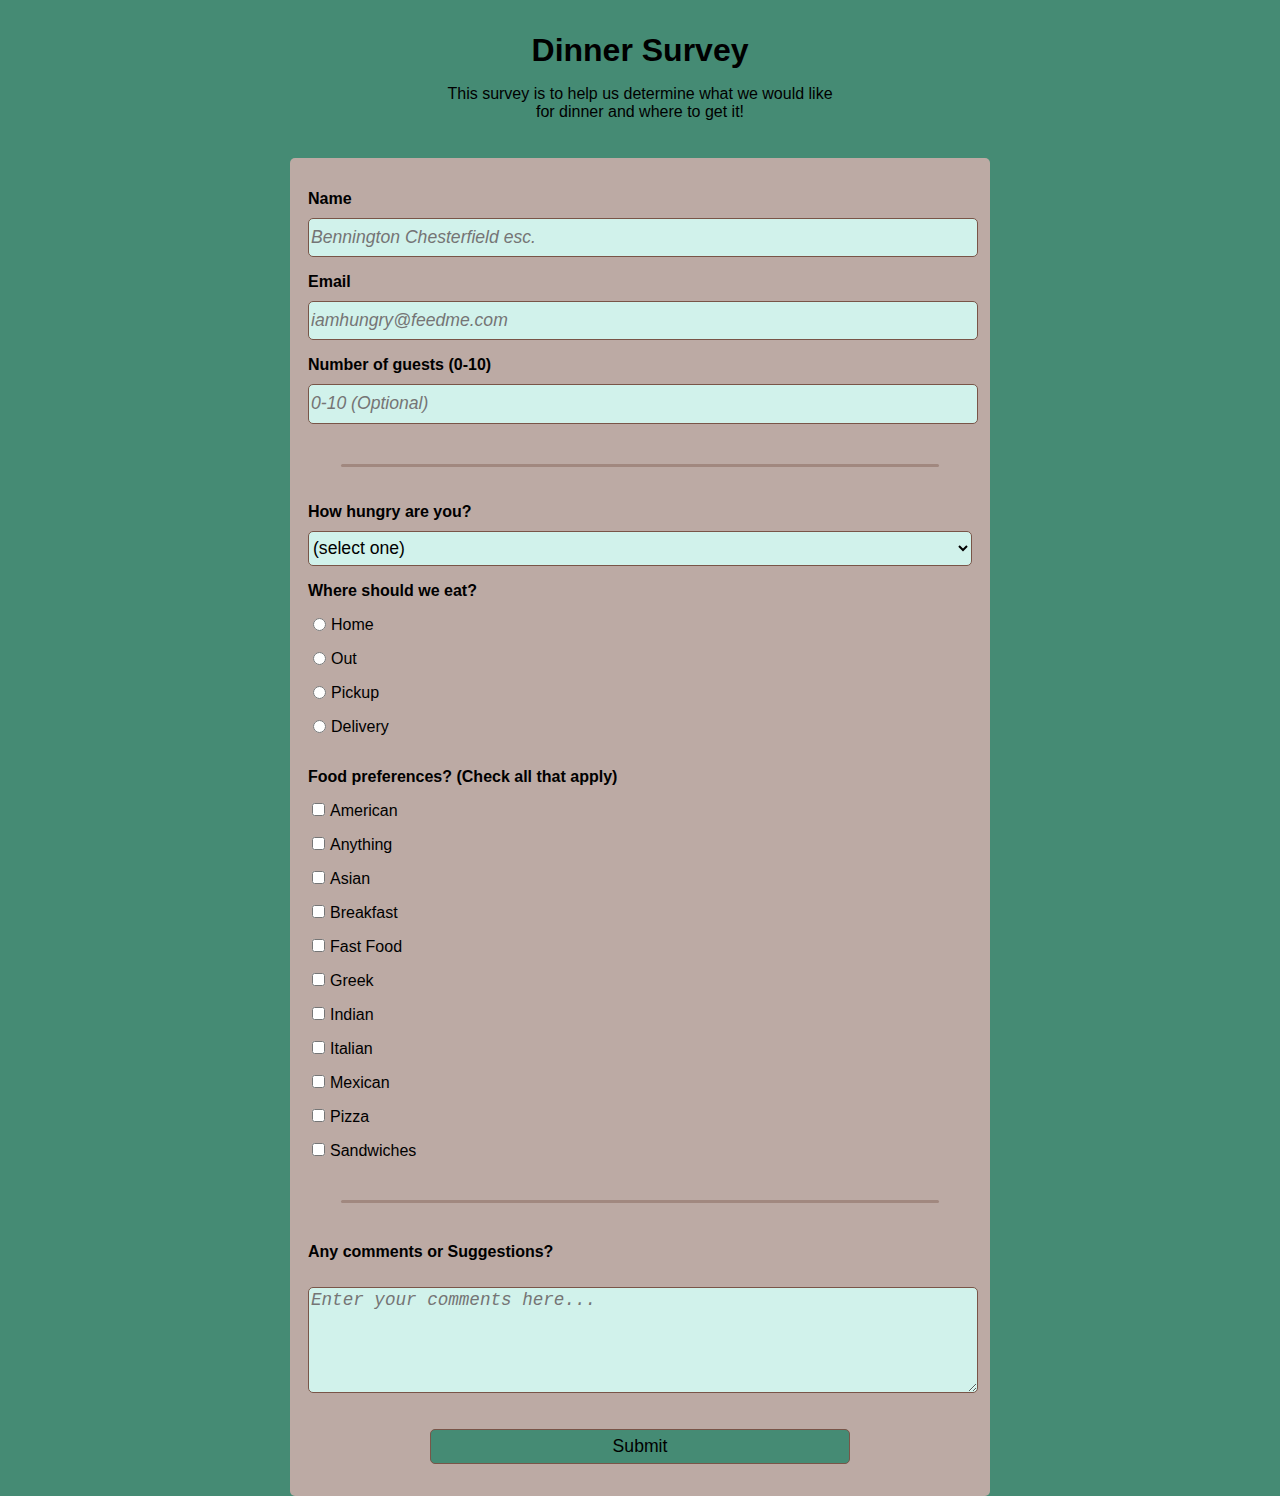
<file: Projects/Dinner Survey Form/Dinner Survey Form.html>
<!DOCTYPE html>
<html lang=en>
  <head>
    <meta charset="UTF-8">
    <meta name="viewport" content="width=device-width, initial-scale=1.0">
    <title>Dinner Survey Form</title>
    <link rel="stylesheet" href="styles.css">
  </head>
  <body>
<!--Working on the title and concept, this can be a placeholder for now...-->

<!--Title and intro-->
    <h1 id="title">Dinner Survey</h1>
    <p id="description">This survey is to help us determine what we would like for dinner and where to get it!</p>

<!--Form information-->
    <form id="survey-form">
      
<!--Basic info-->
      <fieldset>
        <label for="name" id="name-label">Name
          <input id="name" name="name" type="text" class="about" required placeholder="Bennington Chesterfield esc.">
        </label> 
        <label for="email" id="email-label">Email
          <input id="email" name="email" type="email" class="about" required placeholder="iamhungry@feedme.com">
        <label for="number" id="number-label">Number of guests (0-10)
          <input id="number" type="number" min="0" max="10" pattern="[0-10]" class="about" placeholder="0-10 (Optional)">
          <hr class="bottom-line">
        </label>
      </fieldset>

<!--Dropdown-->
      <fieldset id="dropdown-list">
        <label for="dropdown" id="dropdown-menu">How hungry are you?
          <select required id="dropdown">
            <option value="0">(select one)</option>
            <option value="1">I'm stuffed</option>
            <option value="2">My dessert stomach isn't full...</option>
            <option value="3">I could eat</option>
            <option value="4">I'm hungry</option>
            <option value="5">I'm literally going to die</option>
          </select>
        </label>
      </fieldset>
      <fieldset id="radio-checkboxes">
<!--Radio-->
        <label>Where should we eat?
        </label>
        <label for="home" class="radio-label">Home
          <input id="home" name="where" type="radio" class="inline" value="home">
        </label>
        <label for="out" class="radio-label">Out
          <input id="out" name="where" type="radio" class="inline" value="out">
        </label>
        <label for="pickup" class="radio-label">Pickup
          <input id="pickup" name="where" type="radio" class="inline" value="pickup">
        </label>
        <label for="delivery" class="radio-label">Delivery
          <input id="delivery" name="where" type="radio" class="inline" value="delivery">
        </label>
        
<!--Checkboxes-->
        <label id="checkbox-title">Food preferences? (Check all that apply)
        </label>
        <label for="american" class="checkbox-label">American
          <input value="american" id="american" type="checkbox" class="inline">
        </label>
        <label for="anything" class="checkbox-label">Anything
          <input value="anything" id="anything" type="checkbox" class="inline">
        </label>
        <label for="asian" class="checkbox-label">Asian
          <input value="asian" id="asian" type="checkbox" class="inline">
        </label>
        <label for="breakfast" class="checkbox-label">Breakfast
          <input value="breakfast" id="breakfast" type="checkbox" class="inline">
        </label>
        <label for="fast-food" class="checkbox-label">Fast Food
          <input value="fast-food" id="fast-food" type="checkbox" class="inline">
        </label>
        <label for="greek" class="checkbox-label">Greek
          <input value="greek" id="greek" type="checkbox" class="inline">
        </label>
        <label for="indian" class="checkbox-label">Indian
          <input value="indian" id="indian" type="checkbox" class="inline">
        </label>
        <label for="italian" class="checkbox-label">Italian
          <input value="italian" id="italian" type="checkbox" class="inline">
        </label>
        <label for="mexican" class="checkbox-label">Mexican
          <input value="mexican" id="mexican" type="checkbox" class="inline">
        </label>
        <label for="pizza" class="checkbox-label">Pizza
          <input value="pizza" id="pizza" type="checkbox" class="inline">
        </label>
        <label for="sandwiches" class="checkbox-label">Sandwiches
          <input value="sandwiches" id="sandwiches" type="checkbox" class="inline">  
        </label>
        <hr class="middle-line">
      </fieldset>

<!--Text Box-->
      <fieldset id="text-box">
        <label>Any comments or Suggestions?
        </label>
          <textarea class="comment" rows="5" placeholder="Enter your comments here..."></textarea>
      </fieldset>
      <input id="submit" type="submit" value="Submit">
    </form>
  </body>
</html>
</file>
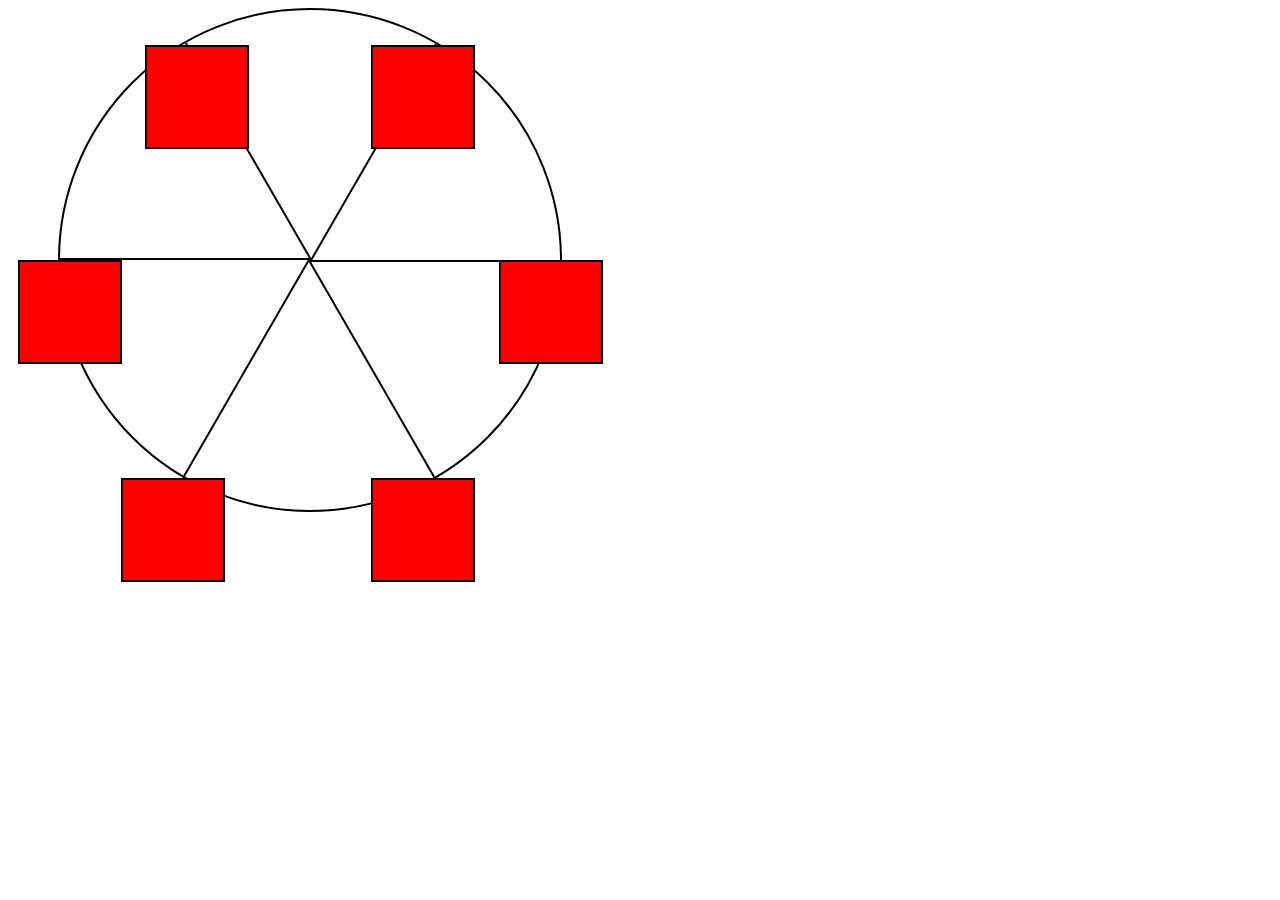
<file: Projects/Ferris Wheel/Ferris Wheel.html>
<!DOCTYPE html>
<html lang="en">
  <head>
    <meta charset="UTF-8">
    <title>Ferris Wheel</title>
    <link rel="stylesheet" href="./styles.css">
  </head>
  <body>
    <div class="wheel">
      <span class="line"></span>
      <span class="line"></span>
      <span class="line"></span>
      <span class="line"></span>
      <span class="line"></span>
      <span class="line"></span>

      <div class="cabin"></div>
      <div class="cabin"></div>
      <div class="cabin"></div>
      <div class="cabin"></div>
      <div class="cabin"></div>
      <div class="cabin"></div>
    </div>
  </body>
</html>
</file>
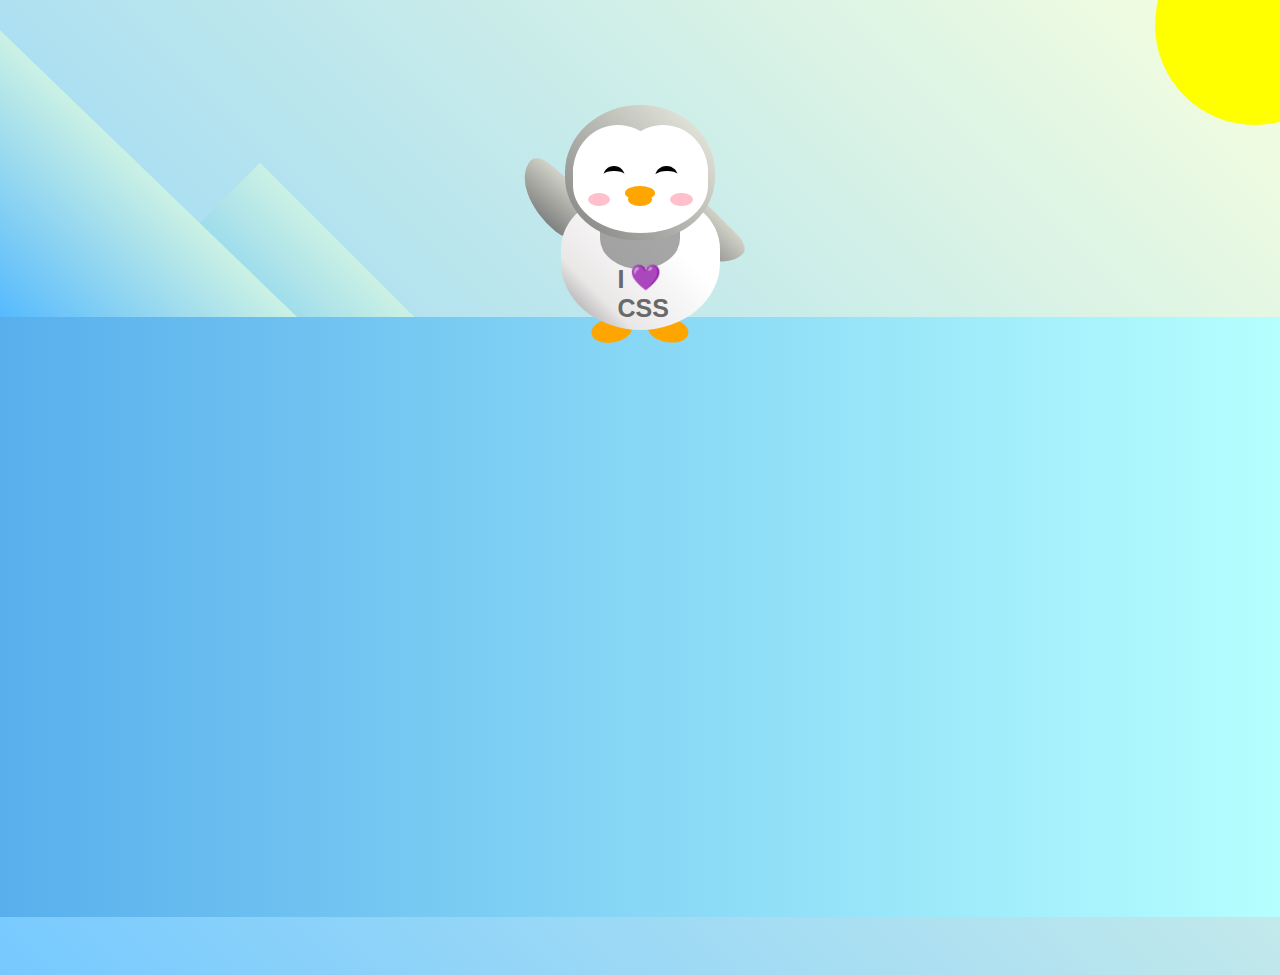
<file: Projects/Penguin/Penguin.html>
<!DOCTYPE html>
<html lang="en">
  <head>
    <meta charset="UTF-8" />
    <link rel="stylesheet" href="./styles.css" />
    <title>Penguin</title>
    <meta name="viewport" content="width=device-width, initial-scale=1.0" />
  </head>

  <body>
    <div class="left-mountain"></div>
    <div class="back-mountain"></div>
    <div class="sun"></div>
    <div class="penguin">
      <div class="penguin-head">
        <div class="face left"></div>
        <div class="face right"></div>
        <div class="chin"></div>
        <div class="eye left">
          <div class="eye-lid"></div>
        </div>
        <div class="eye right">
          <div class="eye-lid"></div>
        </div>
        <div class="blush left"></div>
        <div class="blush right"></div>
        <div class="beak top"></div>
        <div class="beak bottom"></div>
      </div>
      <div class="shirt">
        <div>💜</div>
        <p>I CSS</p>
      </div> 
      <div class="penguin-body">
        <div class="arm left"></div>
        <div class="arm right"></div>
        <div class="foot left"></div>
        <div class="foot right"></div>
      </div>
    </div>

    <div class="ground"></div>
  </body>
</html>
</file>
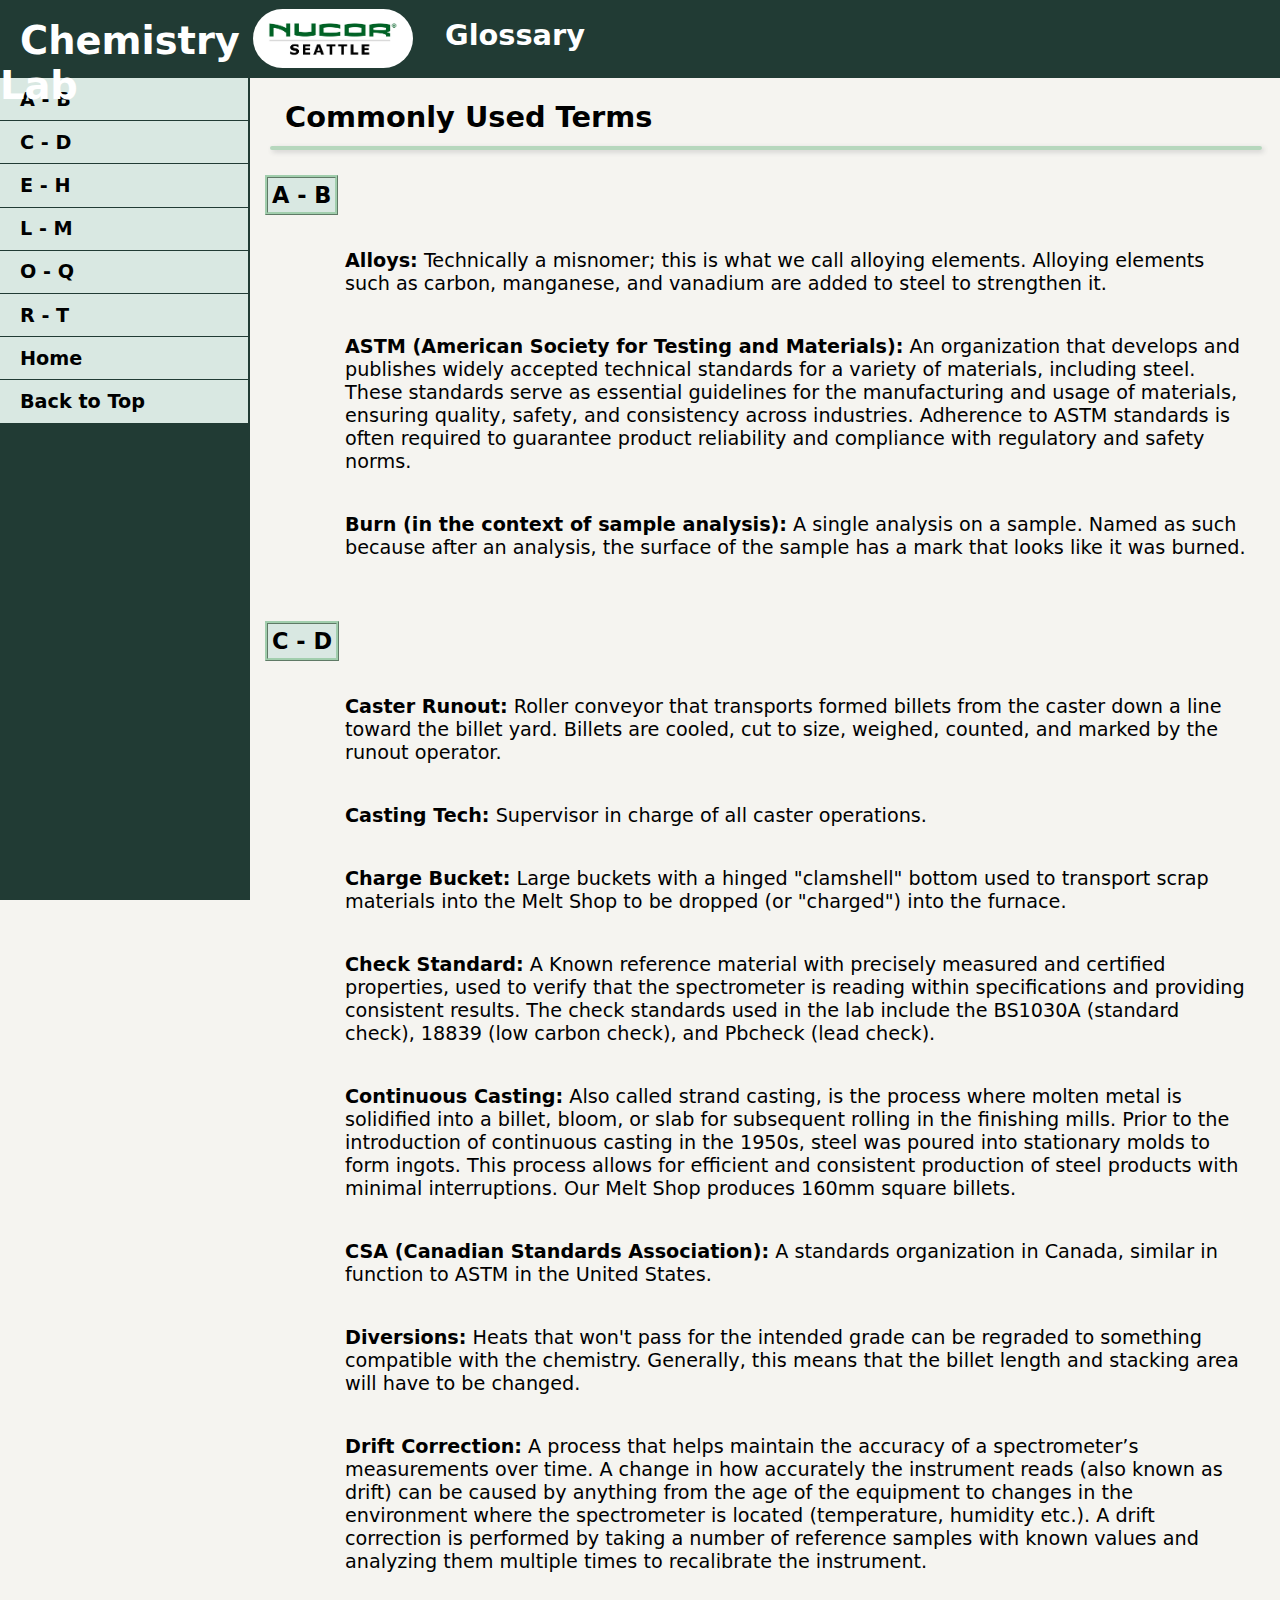
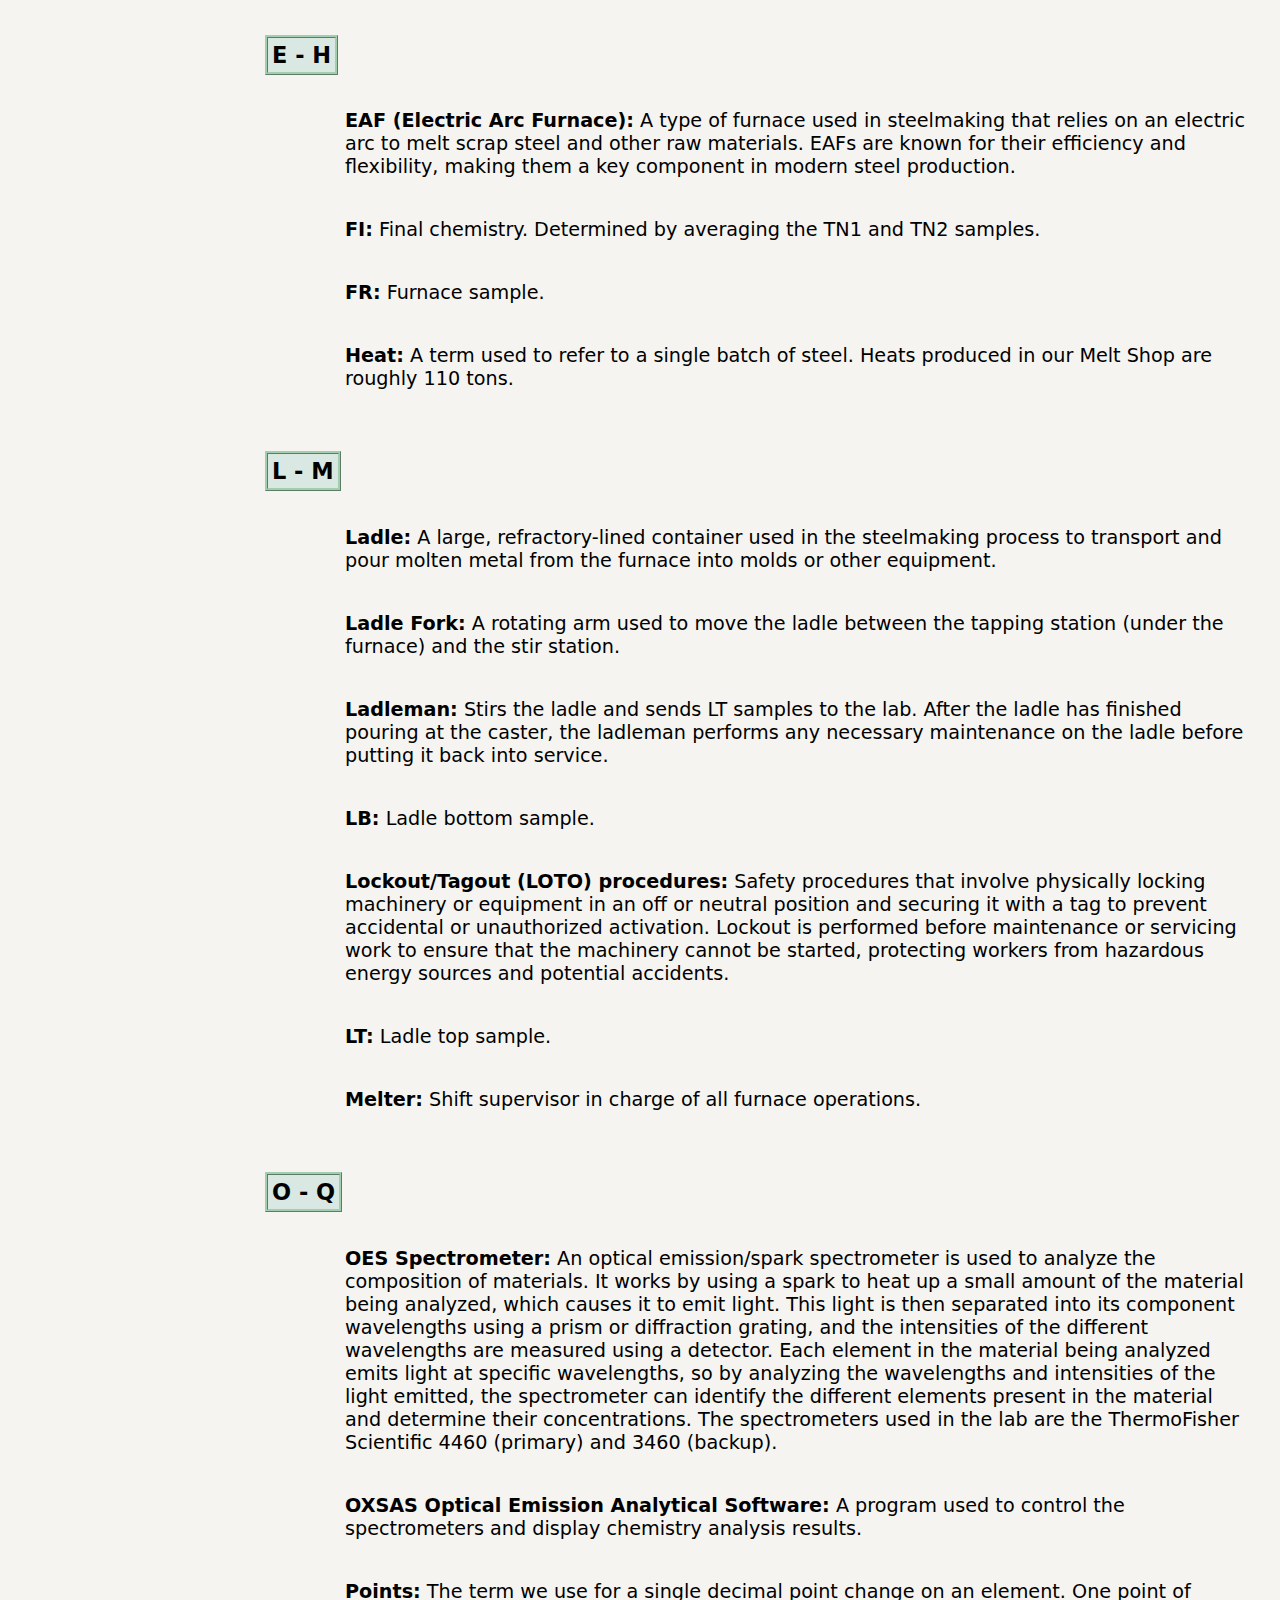
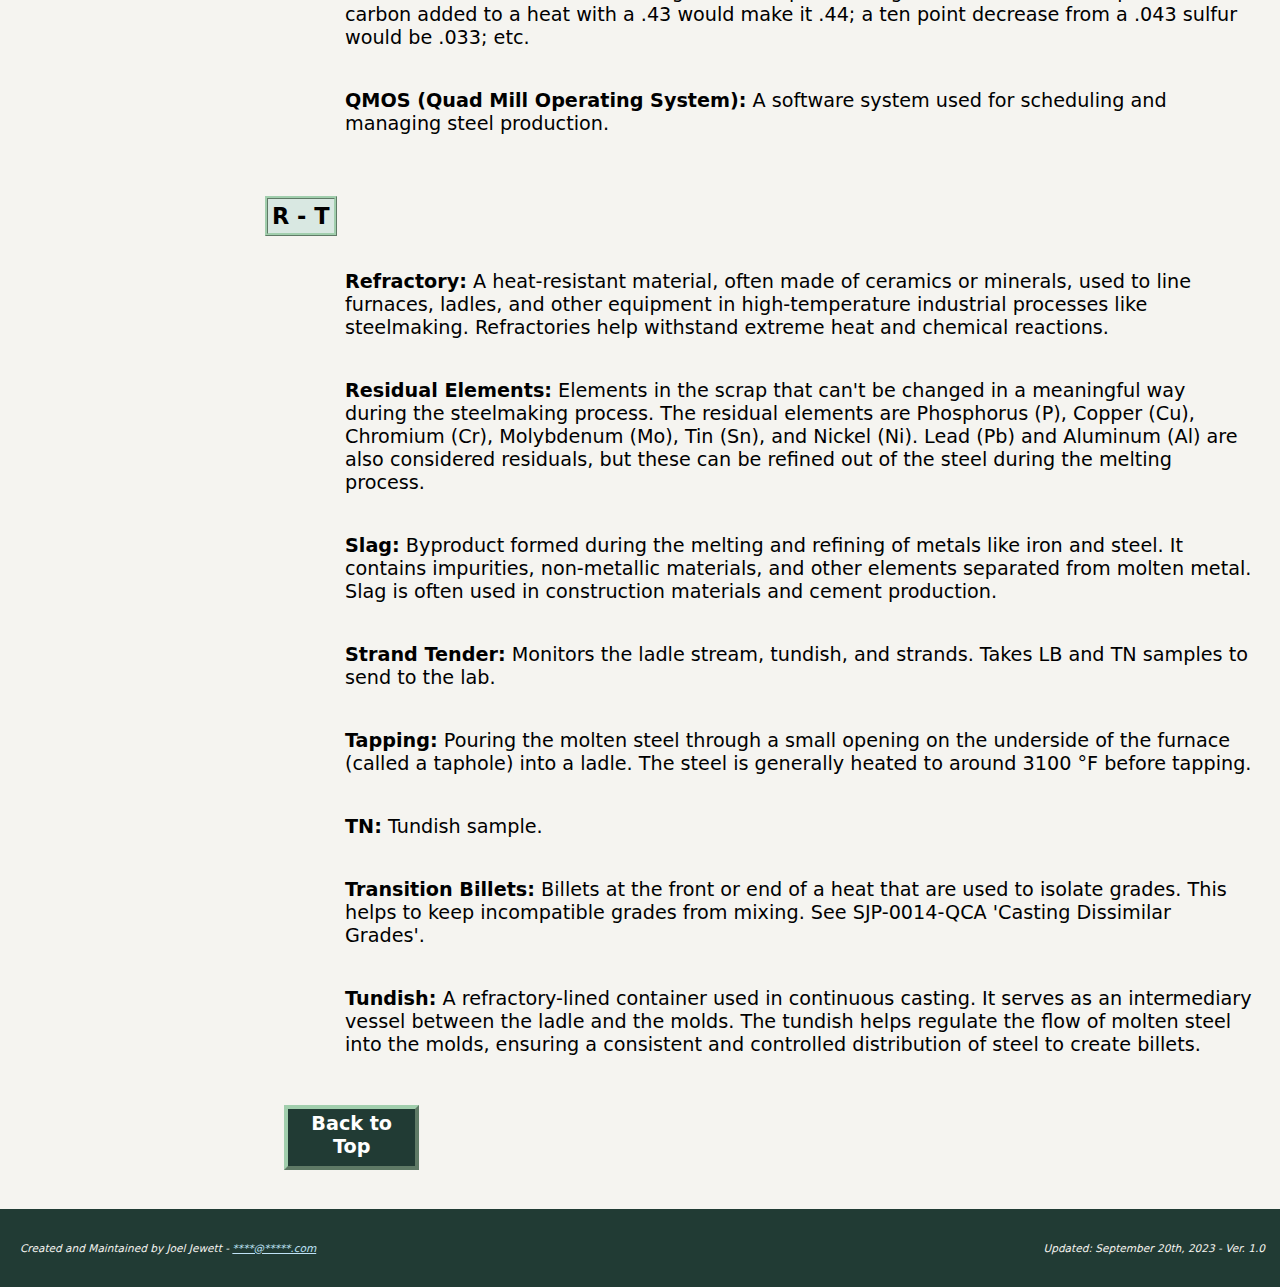
<file: Projects/Technical Documentation Page/Glossary.html>
<!DOCTYPE html>
<html lang="en">
    <head>
        <meta charset="UTF-8">
        <meta name="viewport" content="width=device-width, initial-scale=1.0">
        <meta name="description" content="Nucor Steel Seattle Inc. Chemistry lab training. Basic information and quick references for new teammates.">
        <meta name="author" content="Joel Jewett">
        <link rel="icon" href="./Images/favicon.png" type="image / x-icon">
        <title>NSSEA - Glossary</title>
        <link rel="stylesheet" href="styles.css">
    </head>
    <body id="glossary">

<!--Navigation Bar-->

        <nav id="navbar">
            <header> 
                <h1>Chemistry Lab</h1>
            </header>
                <ul>
                    <a class="hyperlink" id="not-blue" href="#a-b">
                        <li>A - B</li>
                    </a>
                    <a class="hyperlink" id="not-blue" href="#c-d">
                        <li>C - D</li>
                    </a>
                    <a class="hyperlink" id="not-blue" href="#e-h">
                        <li>E - H</li>
                    </a>
                    <a class="hyperlink" id="not-blue" href="#l-m">
                        <li>L - M</li>
                    </a>
                    <a class="hyperlink" id="not-blue" href="#o-q">
                        <li>O - Q</li>
                    </a>
                    <a class="hyperlink" id="not-blue" href="#r-t">
                        <li>R - T</li>
                    </a>
                    <a class="hyperlink" id="not-blue" href="index.html">
                        <li>Home</li>
                    </a>
                    <a class="hyperlink" id="not-blue" href="glossary.html">
                        <li>Back to Top</li>
                    </a>
                </ul>
        </nav>
        <main id="main-doc">
            <div class="color-bar">
                <h1 id="color-bar-text">
                    Glossary
                </h1>
            </div>
            <a href="https://nucorwa.com/" target="_blank"><img id="logo" src="./Images/Nucor Seattle edit.jpg" alt="Nucor Seattle Logo"></a>

<!--Glossary Terms-->

            <section class="main-section" id="glossary_terms">
                <header>
                    <h2>Commonly Used Terms</h2>
                    <hr  class="underline">
                </header>
                    <h3 id="a-b">A - B</h3>
                <ul class="glossary-list">
                    <li><strong>Alloys:</strong> Technically a misnomer; this is what we call alloying elements. Alloying elements such as carbon, manganese, and vanadium are added to steel to strengthen it.</li>
                    <li><strong>ASTM (American Society for Testing and Materials):</strong> An organization that develops and publishes widely accepted technical standards for a variety of materials, including steel. These standards serve as essential guidelines for the manufacturing and usage of materials, ensuring quality, safety, and consistency across industries. Adherence to ASTM standards is often required to guarantee product reliability and compliance with regulatory and safety norms.</li>
                    <li><strong>Burn (in the context of sample analysis):</strong> A single analysis on a sample. Named as such because after an analysis, the surface of the sample has a mark that looks like it was burned.</li>
                </ul>
                <h3 id="c-d">C - D</h3>
                <ul class="glossary-list">
                    <li><strong>Caster Runout:</strong> Roller conveyor that transports formed billets from the caster down a line toward the billet yard. Billets are cooled, cut to size, weighed, counted, and marked by the runout operator.</li>
                    <li><strong>Casting Tech:</strong> Supervisor in charge of all caster operations.</li>
                    <li><strong>Charge Bucket:</strong> Large buckets with a hinged "clamshell" bottom used to transport scrap materials into the Melt Shop to be dropped (or "charged") into the furnace.</li>
                    <li><strong>Check Standard:</strong> A Known reference material with precisely measured and certified properties, used to verify that the spectrometer is reading within specifications and providing consistent results. The check standards used in the lab include the BS1030A (standard check), 18839 (low carbon check), and Pbcheck (lead check).</li>
                    <li><strong>Continuous Casting:</strong> Also called strand casting, is the process where molten metal is solidified into a billet, bloom, or slab for subsequent rolling in the finishing mills. Prior to the introduction of continuous casting in the 1950s, steel was poured into stationary molds to form ingots. This process allows for efficient and consistent production of steel products with minimal interruptions. Our Melt Shop produces 160mm square billets.</li>
                    <li><strong>CSA (Canadian Standards Association):</strong> A standards organization in Canada, similar in function to ASTM in the United States.</li>
                    <li><strong>Diversions:</strong> Heats that won't pass for the intended grade can be regraded to something compatible with the chemistry. Generally, this means that the billet length and stacking area will have to be changed.</li>
                    <li><strong>Drift Correction:</strong> A process that helps maintain the accuracy of a spectrometer’s measurements over time. A change in how accurately the instrument reads (also known as drift) can be caused by anything from the age of the equipment to changes in the environment where the spectrometer is located (temperature, humidity etc.). A drift correction is performed by taking a number of reference samples with known values and analyzing them multiple times to recalibrate the instrument.</li>
                </ul>
                <h3 id="e-h">E - H</h3>
                <ul class="glossary-list">
                    <li><strong>EAF (Electric Arc Furnace):</strong> A type of furnace used in steelmaking that relies on an electric arc to melt scrap steel and other raw materials. EAFs are known for their efficiency and flexibility, making them a key component in modern steel production.</li>
                    <li><strong>FI:</strong> Final chemistry. Determined by averaging the TN1 and TN2 samples.</li>
                    <li><strong>FR:</strong> Furnace sample.</li>
                    <li><strong>Heat:</strong> A term used to refer to a single batch of steel. Heats produced in our Melt Shop are roughly 110 tons.</li>
                </ul>
                <h3 id="l-m">L - M</h3>
                <ul class="glossary-list">
                    <li><strong>Ladle:</strong> A large, refractory-lined container used in the steelmaking process to transport and pour molten metal from the furnace into molds or other equipment.</li>
                    <li><strong>Ladle Fork:</strong> A rotating arm used to move the ladle between the tapping station (under the furnace) and the stir station.</li>
                    <li><strong>Ladleman:</strong> Stirs the ladle and sends LT samples to the lab. After the ladle has finished pouring at the caster, the ladleman performs any necessary maintenance on the ladle before putting it back into service.</li>
                    <li><strong>LB:</strong> Ladle bottom sample.</li>
                    <li><strong>Lockout/Tagout (LOTO) procedures:</strong> Safety procedures that involve physically locking machinery or equipment in an off or neutral position and securing it with a tag to prevent accidental or unauthorized activation. Lockout is performed before maintenance or servicing work to ensure that the machinery cannot be started, protecting workers from hazardous energy sources and potential accidents.</li>
                    <li><strong>LT:</strong> Ladle top sample.</li>
                    <li><strong>Melter:</strong> Shift supervisor in charge of all furnace operations.</li>
                </ul>
                <h3 id="o-q">O - Q</h3>
                <ul class="glossary-list">
                    <li><strong>OES Spectrometer:</strong> An optical emission/spark spectrometer is used to analyze the composition of materials. It works by using a spark to heat up a small amount of the material being analyzed, which causes it to emit light. This light is then separated into its component wavelengths using a prism or diffraction grating, and the intensities of the different wavelengths are measured using a detector. Each element in the material being analyzed emits light at specific wavelengths, so by analyzing the wavelengths and intensities of the light emitted, the spectrometer can identify the different elements present in the material and determine their concentrations. The spectrometers used in the lab are the ThermoFisher Scientific 4460 (primary) and 3460 (backup).</li>
                    <li><strong>OXSAS Optical Emission Analytical Software:</strong> A program used to control the spectrometers and display chemistry analysis results.</li>
                    <li><strong>Points:</strong> The term we use for a single decimal point change on an element. One point of carbon added to a heat with a .43 would make it .44; a ten point decrease from a .043 sulfur would be .033; etc.</li>
                    <li><strong>QMOS (Quad Mill Operating System):</strong> A software system used for scheduling and managing steel production.</li>
                </ul>
                <h3 id="r-t">R - T</h3>
                <ul class="glossary-list">
                    <li><strong>Refractory:</strong> A heat-resistant material, often made of ceramics or minerals, used to line furnaces, ladles, and other equipment in high-temperature industrial processes like steelmaking. Refractories help withstand extreme heat and chemical reactions.</li>
                    <li><strong>Residual Elements:</strong> Elements in the scrap that can't be changed in a meaningful way during the steelmaking process. The residual elements are Phosphorus (P), Copper (Cu), Chromium (Cr), Molybdenum (Mo), Tin (Sn), and Nickel (Ni). Lead (Pb) and Aluminum (Al) are also considered residuals, but these can be refined out of the steel during the melting process.</li>
                    <li><strong>Slag:</strong> Byproduct formed during the melting and refining of metals like iron and steel. It contains impurities, non-metallic materials, and other elements separated from molten metal. Slag is often used in construction materials and cement production.</li>
                    <li><strong>Strand Tender:</strong> Monitors the ladle stream, tundish, and strands. Takes LB and TN samples to send to the lab.</li>
                    <li><strong>Tapping:</strong> Pouring the molten steel through a small opening on the underside of the furnace (called a taphole) into a ladle. The steel is generally heated to around 3100 °F before tapping.</li>
                    <li><strong>TN:</strong> Tundish sample.</li>
                    <li><strong>Transition Billets:</strong> Billets at the front or end of a heat that are used to isolate grades. This helps to keep incompatible grades from mixing. See SJP-0014-QCA 'Casting Dissimilar Grades'.</li>
                    <li><strong>Tundish:</strong> A refractory-lined container used in continuous casting. It serves as an intermediary vessel between the ladle and the molds. The tundish helps regulate the flow of molten steel into the molds, ensuring a consistent and controlled distribution of steel to create billets.</li>
                </ul>
            </section>
        </main>
    </body>
    <div id="button">
        <a id="button" href="Glossary.html"><div id="back_to_top">Back to Top</div></a>
    </div>
    <footer id="glossary_footer">
        <p>Created and Maintained by Joel Jewett - <a id="email" href="mailto:joel.jewett@nucor.com"> ****@*****.com</a></p>
        <p id="right" >Updated: September 20th, 2023 - Ver. 1.0</p>
    </footer>
</html>
</file>
<file: Projects/Dinner Survey Form/styles.css>
body {
  width: 100%;
  height: 100vh;
  margin: 0 2em 0 0;
  background-color: #458B74;
  font-family: Verbana, sans-serif;
  font-size: 16px;
}

/*Intro heading and paragraph*/
h1, p {
  margin: 1em auto;
  margin-bottom: 5px;
  text-align: center;
  width: 30vw;
  max-width: 750px;
  min-width: 400px;
}

p[id="description"] {
  padding-bottom: 2em;
}

/*forms*/
  /*Basic info/about*/
form {
  background-color: #bcaaa4;
  width: 75vw;
  max-width: 700px;
  min-width: 400px;
  text-align: left;
  margin: auto;
  border-radius: 5px;
  padding-bottom: 2em;
}

fieldset {
  border: none;
  padding: 1rem 1rem;
}

label {
  display: block;
  margin: 1rem 0;
  font-weight: bold;
}

.about, select, .comment {
  background-color: #d1f2eb;
  margin: 10px 10px 0 0;
  width: 100%;
  max-width: 768px;
  min-width: 336px;
  min-height: 2em;
  border: 1px solid;
  border-radius: 5px;
  border-color: #795548;
  font-size: 1.1rem;
}

::placeholder {
  font-style: italic;
}

hr {
  display: block;
  height: 3px;
  background-color: #a1887f;
  border-radius: 5px;
  margin: 40px auto;
  border: none;
  width: 90%;
  max-width: 736px;
  min-width: 302px;
}

.bottom-line {
  margin-bottom: 20px;
}

/*Dropdown*/

fieldset[id="dropdown-list"] {
  padding-top: 0px;
  padding-bottom: 0px;
}

label[id="dropdown-menu"] {
  margin-top: 0;
  margin-bottom: 0px;
}

fieldset[id="radio-checkboxes"] {
  padding-top: 0px;
}

/*Radio*/
.inline, .radio-label, .checkbox-label {
  margin-top: 0;
  font-weight: normal;
  vertical-align: bottom;
}

label[class="radio-label"] {
  display: flex;
  align-items: center;
}

input[class="inline"] {
  order: -1;
  margin-right: 5px;
}

label[for="delivery"] {
  padding-bottom: 1rem;
}

/*Checkboxes*/
label[class="checkbox-label"] {
  display: flex;
  align-items: center;
}

.middle-line {
  margin-bottom: 8px;
}

/*Text Box*/
fieldset[id="text-box"] {
  margin-top: 0;
  padding-top: 0px;
  padding-bottom: 2rem;
}

/*Submit button*/
input[type="submit"] {
  display: block;
  background-color: #458B74;
  width: 60%;
  min-height: 2em;
  margin:0 auto;
  border: 1px solid;
  border-radius: 5px;
  border-color: #795548;
  font-size:1.1rem
}

/*Scrollbar*/
::-webkit-scrollbar {
  width: 10px;
}

::-webkit-scrollbar-track {
  background: #458b74;
}

::-webkit-scrollbar-thumb {
  background: #bcaaa4;
}
</file>
<file: Projects/Ferris Wheel/styles.css>
.wheel {
    border: 2px solid black;
    border-radius: 50%;
    margin-left: 50px;
    position: absolute;
    height: 55vw;
    width: 55vw;
    max-width: 500px;
    max-height: 500px;
    animation-name: wheel;
    animation-duration: 10s;
    animation-iteration-count: infinite;
    animation-timing-function: linear;
  }
  
  .line {
    background-color: black;
    width: 50%;
    height: 2px;
    position: absolute;
    top: 50%;
    left: 50%;
    transform-origin: 0% 0%;
  }
  
  .line:nth-of-type(2) {
    transform: rotate(60deg);
  }
  .line:nth-of-type(3) {
    transform: rotate(120deg);
  }
  .line:nth-of-type(4) {
    transform: rotate(180deg);
  }
  .line:nth-of-type(5) {
    transform: rotate(240deg);
  }
  .line:nth-of-type(6) {
    transform: rotate(300deg);
  }
  
  .cabin {
    background-color: red;
    width: 20%;
    height: 20%;
    position: absolute;
    border: 2px solid;
    transform-origin: 50% 0%;
    animation: cabins 10s ease-in-out infinite;
  }
  
  .cabin:nth-of-type(1) {
    right: -8.5%;
    top: 50%;
  }
  .cabin:nth-of-type(2) {
    right: 17%;
    top: 93.5%;
  }
  .cabin:nth-of-type(3) {
    right: 67%;
    top: 93.5%;
  }
  .cabin:nth-of-type(4) {
    left: -8.5%;
    top: 50%;
  }
  .cabin:nth-of-type(5) {
    left: 17%;
    top: 7%;
  }
  .cabin:nth-of-type(6) {
    right: 17%;
    top: 7%;
  }
  
  @keyframes wheel {
     0% {
       transform: rotate(0deg);
     }
     100% {
       transform: rotate(360deg);
     }
  }
  
  @keyframes cabins {
    0% {
      transform: rotate(0deg);
    }
    25% {
      background-color: yellow;
    }
    50% {
      background-color: purple;
    }
    75% {
      background-color: yellow;
    }
    100% {
      transform: rotate(-360deg);
    }
  }
</file>
<file: Projects/Penguin/styles.css>
:root {
    --penguin-face: white;
    --penguin-picorna: orange;
    --penguin-skin: gray;
  }
  
  body {
    background: linear-gradient(45deg, rgb(118, 201, 255), rgb(247, 255, 222));
    margin: 0;
    padding: 0;
    width: 100%;
    height: 100vh;
    overflow: hidden;
  }
  
  .left-mountain {
    width: 300px;
    height: 300px;
    background: linear-gradient(rgb(203, 241, 228), rgb(80, 183, 255));
    position: absolute;
    transform: skew(0deg, 44deg);
    z-index: 2;
    margin-top: 100px;
  }
  
  .back-mountain {
    width: 300px;
    height: 300px;
    background: linear-gradient(rgb(203, 241, 228), rgb(47, 170, 255));
    position: absolute;
    z-index: 1;
    transform: rotate(45deg);
    left: 110px;
    top: 225px;
  }
  
  .sun {
    width: 200px;
    height: 200px;
    background-color: yellow;
    position: absolute;
    border-radius: 50%;
    top: -75px;
    right: -75px;
  }
  
  .penguin {
    width: 300px;
    height: 300px;
    margin: auto;
    margin-top: 75px;
    z-index: 4;
    position: relative;
    transition: transform 1s ease-in-out 0ms;
  }
  
  .penguin * {
    position: absolute;
  }
  
  .penguin:active {
    transform: scale(1.5);
    cursor: not-allowed;
  }
  
  .penguin-head {
    width: 50%;
    height: 45%;
    background: linear-gradient(
      45deg,
      var(--penguin-skin),
      rgb(239, 240, 228)
    );
    border-radius: 70% 70% 65% 65%;
    top: 10%;
    left: 25%;
    z-index: 1;
  }
  
  .face {
    width: 60%;
    height: 70%;
    background-color: var(--penguin-face);
    border-radius: 70% 70% 60% 60%;
    top: 15%;
  }
  
  .face.left {
    left: 5%;
  }
  
  .face.right {
    right: 5%;
  }
  
  .chin {
    width: 90%;
    height: 70%;
    background-color: var(--penguin-face);
    top: 25%;
    left: 5%;
    border-radius: 70% 70% 100% 100%;
  }
  
  .eye {
    width: 15%;
    height: 17%;
    background-color: black;
    top: 45%;
    border-radius: 50%;
  }
  
  .eye.left {
    left: 25%;
  }
  
  .eye.right {
    right: 25%;
  }
  
  .eye-lid {
    width: 150%;
    height: 100%;
    background-color: var(--penguin-face);
    top: 25%;
    left: -23%;
    border-radius: 50%;
  }
  
  .blush {
    width: 15%;
    height: 10%;
    background-color: pink;
    top: 65%;
    border-radius: 50%;
  }
  
  .blush.left {
    left: 15%;
  }
  
  .blush.right {
    right: 15%;
  }
  
  .beak {
    height: 10%;
    background-color: var(--penguin-picorna);
    border-radius: 50%;
  }
  
  .beak.top {
    width: 20%;
    top: 60%;
    left: 40%;
  }
  
  .beak.bottom {
    width: 16%;
    top: 65%;
    left: 42%;
  }
  
  .shirt {
    font: bold 25px Helvetica, sans-serif;
    top: 165px;
    left: 127.5px;
    z-index: 1;
    color: #6a6969;
  }
  
  .shirt div {
    font-weight:  initial;
    top: 22.5px;
    left: 12px;
  }
  
  .penguin-body {
    width: 53%;
    height: 45%;
    background: linear-gradient(
      45deg,
      rgb(134, 133, 133) 0%,
      rgb(234, 231, 231) 25%,
      white 67%
    );
    border-radius: 80% 80% 100% 100%;
    top: 40%;
    left: 23.5%;
  }
  
  .penguin-body::before {
    content: "";
    position: absolute;
    width: 50%;
    height: 45%;
    background-color: var(--penguin-skin);
    top: 10%;
    left: 25%;
    border-radius: 0% 0% 100% 100%;
    opacity: 70%;
  }
  
  .arm {
    width: 30%;
    height: 60%;
    background: linear-gradient(
      90deg,
      var(--penguin-skin),
      rgb(209, 210, 199)
    );
    border-radius: 30% 30% 30% 120%;
    z-index: -1;
  }
  
  .arm.left {
    top: 35%;
    left: 5%;
    transform-origin: top left; 
    transform: rotate(130deg) scaleX(-1);
    animation: 3s linear infinite wave;
  }
  
  .arm.right {
    top: 0%;
    right: -5%;
    transform: rotate(-45deg);
  }
  
  @keyframes wave {
    10% {
      transform: rotate(110deg) scaleX(-1);
    }
    20% {
      transform: rotate(130deg) scaleX(-1);
    }
    30% {
      transform: rotate(110deg) scaleX(-1);
    }
    40% {
      transform: rotate(130deg) scaleX(-1);
    }
  }
  
  .foot {
    width:  15%;
    height: 30%;
    background-color: var(--penguin-picorna);
    top: 85%;
    border-radius: 50%;
    z-index: -1;
  }
  
  .foot.left {
    left: 25%;
    transform: rotate(80deg);
  }
  
  .foot.right {
    right: 25%;
    transform: rotate(-80deg);
  }
  
  .ground {
    width: 100vw;
    height: calc(100vh - 300px);
    background: linear-gradient(90deg, rgb(88, 175, 236), rgb(182, 255, 255));
    z-index: 3;
    position: absolute;
    margin-top: -58px;
  }
</file>
<file: Projects/Technical Documentation Page/styles.css>
/*Universal Rules*/

* {
    box-sizing: border-box;
}

html {
    scroll-behavior: smooth;
}

html body {
    -webkit-font-smoothing: antialiased;
    font-family: FSIndustrie-Book, ui-sans-serif, system-ui, -apple-system, BlinkMacSystemFont, "Segoe UI", Roboto, "Helvetica Neue", Arial, "Noto Sans", sans-serif, "Apple Color Emoji", "Segoe UI Emoji", "Segoe UI Symbol", "Noto Color Emoji";  /*'Segoe UI', Tahoma, sans-serif;*/
    font-size: larger;
    background-color: #f5f4f0;
    max-width: 100%;
    margin-left: 265px;
    padding: 0;
    overflow-x: hidden;
}

h2, h3{
    margin-bottom: 12px;
}

h3 {
    background-color: #D9E8E2;
    border: 3px ridge #A1CEAD;
    width: fit-content;
    padding: 4px;
}

/*Display elements*/

.underline {
    opacity: 75%;
    border: 2px solid #A1CEAD;
    border-radius: 3px;
    box-shadow: 2px 2px 5px rgb(192, 192, 192);
    margin: 0 10px 25px 5px;
    padding: 0;
}

.text-box {
    background-color: #D9E8E2;
    border: 3px ridge #A1CEAD;
    width: fit-content;
    padding: 0;
    border-radius: 3px;
}

/*links*/

.hyperlink {
    color: blue;
    text-decoration: none;
}

#link {
    list-style: circle;
}

.nav-link, #not-blue {
    color: black;
    text-decoration: none;
}
  
.hyperlink:hover, .nav-link:hover, #not-blue:hover {
    text-decoration: underline;
    color: #006325;
}

/*Nav & Header*/

nav header {
    position: absolute;
    top: 0;
    left: 0;
    width: 100%;
    height: 78px;
    color: white;
    text-indent: 20px;
    background-color: #213b34;
    margin: 0;
    padding-top: 0;
}

h1 {
    position: absolute;
    top: 18px;
    margin: 0;
    padding: 0;
}

#logo {
    max-width: 160px;
    height: auto;
    position: absolute;
    top: 9px;
    left: 253px;
    border-radius: 35px;
}

.color-bar {
    display: flex;
    height: 78px;
    width: 100%;
    background-color: #213b34;
    position: absolute;
    z-index: -1;
    top: 0px;
    left: 0px;
    margin: auto;
}

#color-bar-text {
    position: absolute;
    top: 18px;
    left: 445px;
    margin: 0;
    padding: 0;
    font-weight: bold;
    color: white;
    font-size: 1.5em;
}

nav {
    background-color: #213b34;
    display: block;
    position: fixed;
    top: 0px;
    left: 0px;
    width: 250px;
    height: 100%;
    border-right: 2px solid #213b34;
}

#navbar ul {
    background-color: #d9e8e2;
    margin-top: 78px;
    padding: 0px;
    list-style: none;
    font-weight: bold;
}

#navbar li:first-of-type {
    margin-top: 0;
    border-top: none;
}

#navbar li {
    text-indent: 20px;
    margin-top: .5em;
    padding-top: .5em;
    width: 250px;
    border-top: 1px solid #213b34;
}

#navbar li:last-of-type {
    padding-bottom: .5em;
    border-bottom: 1px solid #213b34;
}

/*Main*/

#Introduction h2:first-of-type {
    margin-top: 100px;
}

h2, p {
    padding: 20px 20px auto 20px;
    padding-left: 20px;
    padding-right: 15px;
    margin: inherit 5px auto auto;
}

blockquote {
    font-style: italic;
    padding: 5px;
}

/*Tooltips*/

.tooltip-container {
    position: relative;
    display: inline-block;
}

.tip-term {
    cursor: help;
    text-decoration: dotted;
    text-decoration-line: underline;
    text-decoration-skip-ink: none;
    text-decoration-thickness: 2px;
    text-underline-offset: 4px;
    font-weight: 600;
}

.tip-term:hover {
    background-color: #BFE2F6;
    border-radius: 5px;
}

.tooltip {
    display: none;
    position: absolute;
    top: 115%;
    width: fit-content;
    min-width: 300px;
    background-color: #d9e8e2;
    color: black;
    font-weight: 500;
    padding: 10px 18px 14px;
    border: 2px solid #213b34;
    border-radius: 35px;
    z-index: 10;
}

.tooltip-container:hover .tooltip {
    display: block;
}

/*Images in Main*/

figure {
    display: block;
    position: relative;
    overflow: hidden;
    width: 50vw;
    max-width: 1000px;
    min-width: 400px;
    margin-left: 20px;
    margin-right: 0;
    padding-top: 10px;
}

figcaption {
    position: absolute;
    background: #213b34;
    color: white;
    margin-left: 20px;
    padding: 5px 15px;
    opacity: 0;
    bottom: 5px;
    left: -30%;
    transition: all 0.6s ease;
}

figure:hover figcaption {
    opacity: .80;
    left: -20px;
}

figure::before {
    content: "?"; 
    position: absolute; 
    font-weight: 600;
    background: #213b34; 
    color: white;
    text-shadow: 0 0 5px white;
    width: 24px;
    height: 24px;
    border-radius: 12px;
    text-align: center;
    font-size: 1.2em;
    line-height: 24px;
    transition: all 0.6s ease;
    opacity: .75;
}

figure:hover:before {
    opacity: 0;
}

figure::before {
    bottom: 14px;
    left: 10px; 
}

.interactive-img {
    margin: auto;
    padding: 0;
    width: 50vw;
    max-width: 1000px;
    min-width: 400px;
    z-index: 10;
}

/*Lists*/

.main-section ul {
    margin: 15px 0px 0px 20px;
}

.main-section li {
    padding-bottom: .75em;
}

.main-section li:first-of-type {
    padding-top: 1em;
}

.main-section li:last-of-type {
    padding-bottom: 1em;
}

.bold, #document {
    font-weight: bold;
}

#safety-list {
    padding-bottom: 0;
    margin-bottom: 0;
}

/*Custom list bullets*/

.img-bullet {
    list-style: none;
    padding: 0;
    margin-left: 20px;
}

.bullet-content {
    flex-grow: 1;
}

.img-bullet li {
    display: flex;
    align-items: center;
    margin-bottom: 10px;
}

#msp::before {
    content: "";
    display: inline-block;
    width: 32px;
    height: 32px;
    min-width: 32px;
    min-height: 32px;
    margin-right: 10px;
    background-image: url(./Images/MSP.png);
    background-size: 100%;
    background-repeat: no-repeat;
}

#psc::before {
    content: "";
    display: inline-block;
    width: 32px;
    height: 32px;
    min-width: 32px;
    min-height: 32px;
    margin-right: 10px;
    background-image: url('./Images/PSC.png');
    background-size: 100%;
    background-repeat: no-repeat;
}

#data::before {
    content: "";
    display: inline-block;
    width: 32px;
    height: 32px;
    min-width: 32px;
    min-height: 32px;
    margin-right: 10px;
    background-image: url(./Images/Data.png);
    background-size: 100%;
    background-repeat: no-repeat;
}

#billet-yard::before {
    content: "";
    display: inline-block;
    width: 32px;
    height: 32px;
    min-width: 32px;
    min-height: 32px;
    margin-right: 10px;
    background-image: url(./Images/Billet\ Yard.png);
    background-size: 100%;
    background-repeat: no-repeat;
}

/*Window Sizing*/

@media only screen and (max-width: 800px) {
    
    nav {
        position: static;
        width: 100%;
        border-bottom: solid #006325;
    }

    nav ul {
        overflow-x: hidden;
        height: 184px;
        margin: 0;
    }

    #navbar li {
        width: 100%;
    }

    html body {
        margin: 0px;
        overflow-x: hidden;
    }

    .color-bar {
        display: none;
    }

    #Introduction h2:first-of-type {
        margin-top: 25px;
    }
}

@media (max-width: 844px) {
    
    body {
        overflow-x: hidden;
        width: max-content;
    }


}

/*Footer*/

#button {
    text-decoration: none;
    max-width: 135px;
    padding-bottom: 2em;
    padding-top: .5em;
}

#back_to_top {
    position: relative;
    right: -1em;
    padding: 3px 8px 8px 8px;
    color: white;
    font-weight: bold;
    text-align: center;
    max-width: fit-content;
    height: fit-content;
    background-color: #213b34;
    border: 4px outset #A1CEAD;
}

#back_to_top:active {
    background-color: #233a34;
    border: 5px inset #a0caab;
    transform: scale(0.96);
    transition: all 1 ease;
}

footer {
    background-color: #213b34;
    color: #f5f4f0;
    display: flex;
    justify-content: space-between;
    align-items: center;
    height: 78px;
    position: absolute;
    left: 0;
    width: 100%;
    margin: 0;
    padding: 0;
}

footer p {
    font-size: .55em;
    font-style: italic;
    margin: 0;
    min-width: 300px;
}

#right {
    text-align: right;
    flex: 1;
    min-width: 200px;
}

#email {
    color:  #BFE2F6;
}

#email:hover {
    color: #7CC5EB;
}

/*Glossary Specific*/

#glossary_terms h2:first-of-type {
    margin-top: 100px;
}    

.glossary-list {
    list-style: none;
    padding-bottom: 20px;
    margin-bottom: 20px;
}

.glossary-list li {
    padding: 20px;
}
</file>
